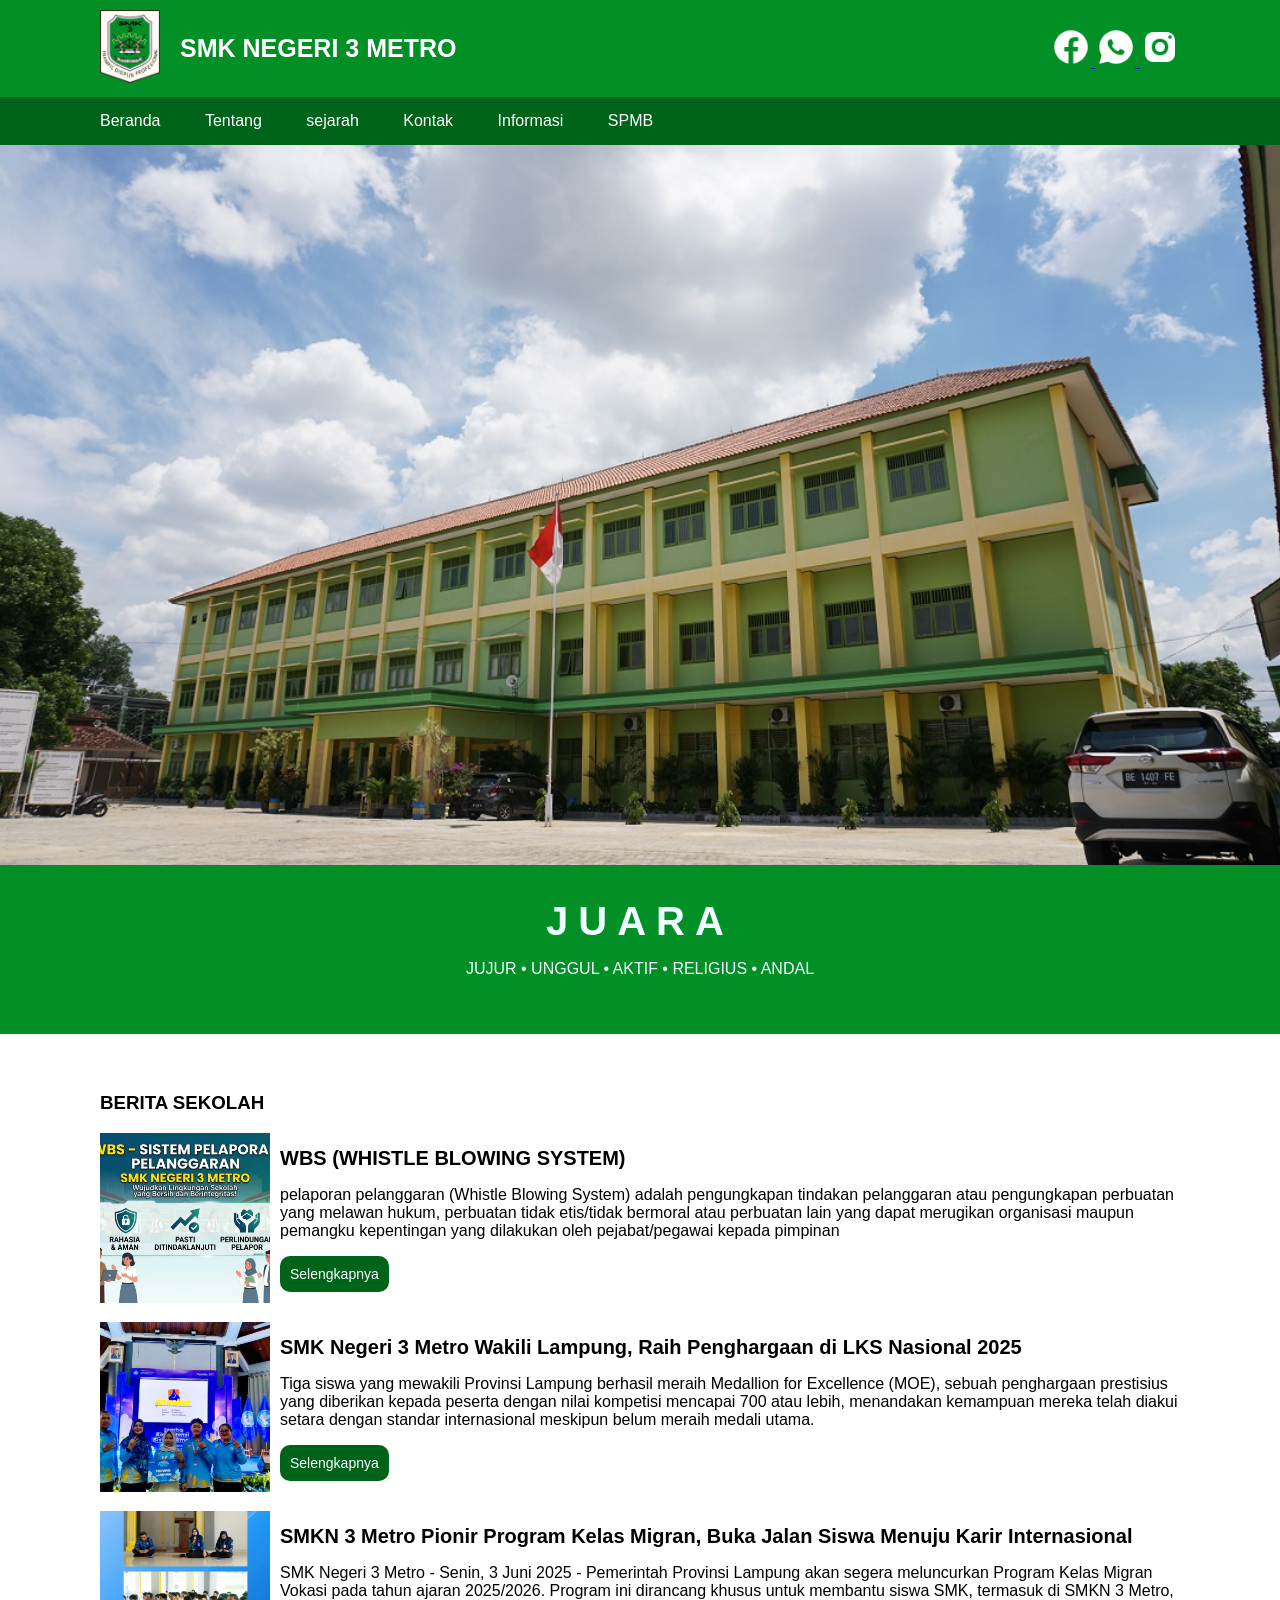
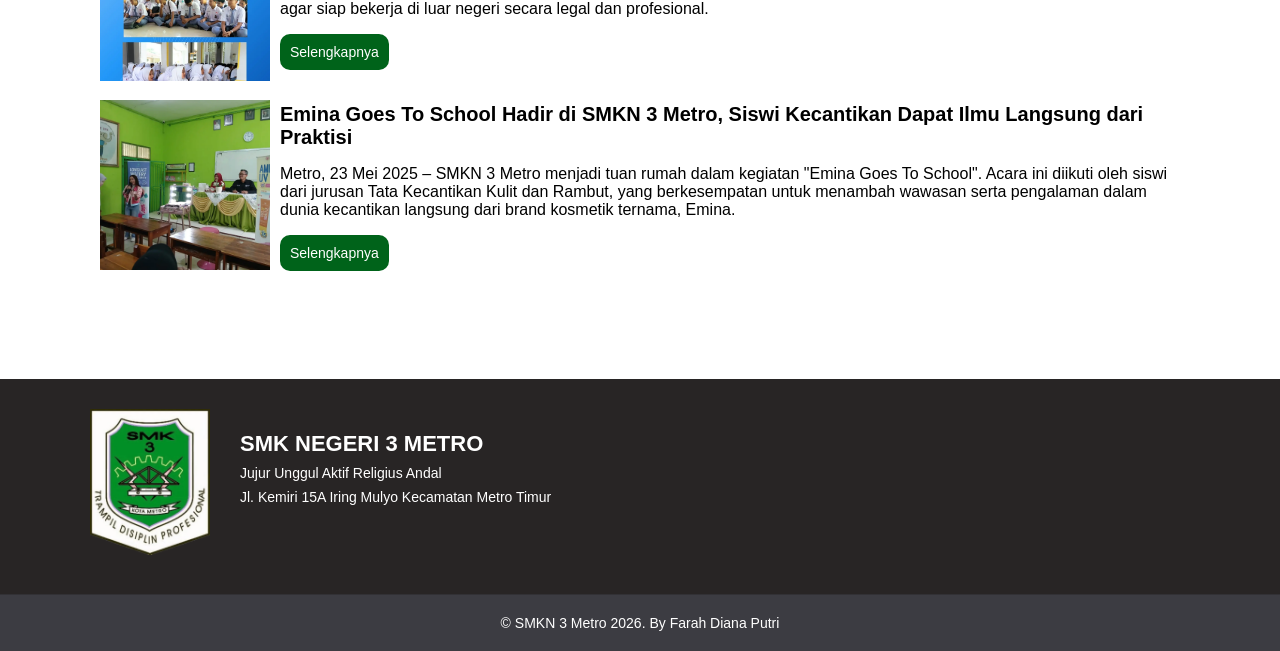
<file: index.html>
<!DOCTYPE html>
<html lang="en">

<head>
    <meta charset="UTF-8">
    <meta name="viewport" content="width=device-width, initial-scale=1.0">
    <title>SMKN 3 METRO</title>
    <link rel="stylesheet" href="assets/css/style.css">
</head>

<body>

    <header class="main-header">
        <div class="container">
            <div class="header-content">
                <div class="header-logo">
                    <img src="assets/images/logoo.webp" alt="Logo sekolah">
                </div>
                <h1>SMK NEGERI 3 METRO</h1>
                <div class="header-sosmed">
                    <a href="https://facebook.com">
                        <img src="assets/images/icons8-facebook-96.png" alt="Logo Fb">
                    </a>
                    <a href="https://whatsaap.com">
                        <img src="assets/images/icons8-whatsapp-96.png" alt="Logo Wa">
                    </a>
                    <a href="https://instagram.com">
                        <img src="assets/images/icons8-instagram-96.png" alt="Logo Instagram">
                    </a>
                </div>
            </div>
        </div>
    </header>
    <div class="header-sub">
        <div class="container">
            <div class="header-nav">
                <a href="Beranda">Beranda</a>
                <a href="Tentang">Tentang</a>
                <a href="sejarah">sejarah</a>
                <a href="Kontak">Kontak</a>
                <a href="Informasi">Informasi</a>
                <a href="SPMB">SPMB</a>
            </div>
        </div>
    </div>
    <div class="banner">
        <img src="assets/images/banner.jpg" alt="Banner web">
    </div>
    <div class="tagline">
        <h3>JUARA</h3>
        <P>JUJUR • UNGGUL • AKTIF • RELIGIUS • ANDAL</P>
    </div>
    <!-- mulai bagian berita -->
    <div id="berita">
        <div class="container">
            <h3>BERITA SEKOLAH</h3>
            <div class="berita-data">
                <div class="berita-gambar">
                    <img src="assets/images/berita 1.webp" alt="gambar berita">
                </div>
                <div class="berita-deskripsi">
                    <h4>WBS (WHISTLE BLOWING SYSTEM)</h4>
                    <p>pelaporan pelanggaran (Whistle Blowing System) adalah pengungkapan tindakan pelanggaran atau
                        pengungkapan perbuatan yang melawan hukum, perbuatan tidak etis/tidak bermoral atau perbuatan
                        lain yang dapat merugikan organisasi maupun pemangku kepentingan yang dilakukan oleh
                        pejabat/pegawai kepada pimpinan </p>
                    <a href="a" class="berita-tombol">Selengkapnya</a>
                </div>
            </div>
            <div class="berita-data">
                <div class="berita-gambar">
                    <img src="assets/images/berita 2.webp" alt="gambar berita">
                </div>
                <div class="berita-deskripsi">
                    <h4>SMK Negeri 3 Metro Wakili Lampung, Raih Penghargaan di LKS Nasional 2025</h4>
                    <p>Tiga siswa yang mewakili Provinsi Lampung berhasil meraih Medallion for Excellence (MOE), sebuah
                        penghargaan prestisius yang diberikan kepada peserta dengan nilai kompetisi mencapai 700 atau
                        lebih, menandakan kemampuan mereka telah diakui setara dengan standar internasional meskipun
                        belum meraih medali utama.</p>
                    <a href="a" class="berita-tombol">Selengkapnya</a>
                </div>
            </div>
            <div class="berita-data">
                <div class="berita-gambar">
                    <img src="assets/images/berita 3.webp" alt="gambar berita">
                </div>
                <div class="berita-deskripsi">
                    <h4>SMKN 3 Metro Pionir Program Kelas Migran, Buka Jalan Siswa Menuju Karir Internasional</h4>
                    <p>SMK Negeri 3 Metro - Senin, 3 Juni 2025 - Pemerintah Provinsi Lampung akan segera meluncurkan
                        Program Kelas Migran Vokasi pada tahun ajaran 2025/2026. Program ini dirancang khusus untuk
                        membantu siswa SMK, termasuk di SMKN 3 Metro, agar siap bekerja di luar negeri secara legal dan
                        profesional. </p>
                    <a href="a" class="berita-tombol">Selengkapnya</a>
                </div>
            </div>
            <div class="berita-data">
                <div class="berita-gambar">
                    <img src="assets/images/berita 4.webp" alt="gambar berita">
                </div>
                <div class="berita-deskripsi">
                    <h4>Emina Goes To School Hadir di SMKN 3 Metro, Siswi Kecantikan Dapat Ilmu Langsung dari Praktisi
                    </h4>
                    <p>Metro, 23 Mei 2025 – SMKN 3 Metro menjadi tuan rumah dalam kegiatan "Emina Goes To School". Acara
                        ini diikuti oleh siswi dari jurusan Tata Kecantikan Kulit dan Rambut, yang berkesempatan untuk
                        menambah wawasan serta pengalaman dalam dunia kecantikan langsung dari brand kosmetik ternama,
                        Emina. </p>
                    <a href="a" class="berita-tombol">Selengkapnya</a>
                </div>
            </div>
        </div>
    </div>
    <!-- selesai bagian berita -->
    <!-- Footer -->
    <footer class="footer">
        <div class="footer-container">

            <!-- Logo Sekolah -->
            <div class="footer-logo">
                <img src="assets/images/logoo.webp" alt="Logo SMK Negeri 3 Metro">
            </div>

            <!-- Informasi Sekolah -->
            <div class="footer-info">
                <h3>SMK NEGERI 3 METRO</h3>
                <p>Jujur Unggul Aktif Religius Andal</p>
                <p>Jl. Kemiri 15A Iring Mulyo Kecamatan Metro Timur</p>
            </div>

        </div>

        <!-- Copyright -->
        <div class="footer-bottom">
            <p>© SMKN 3 Metro 2026. By Farah Diana Putri</p>
        </div>
    </footer>
    <!-- Selesai Footer -->
</body>

</html>
</body>

</html>
</file>
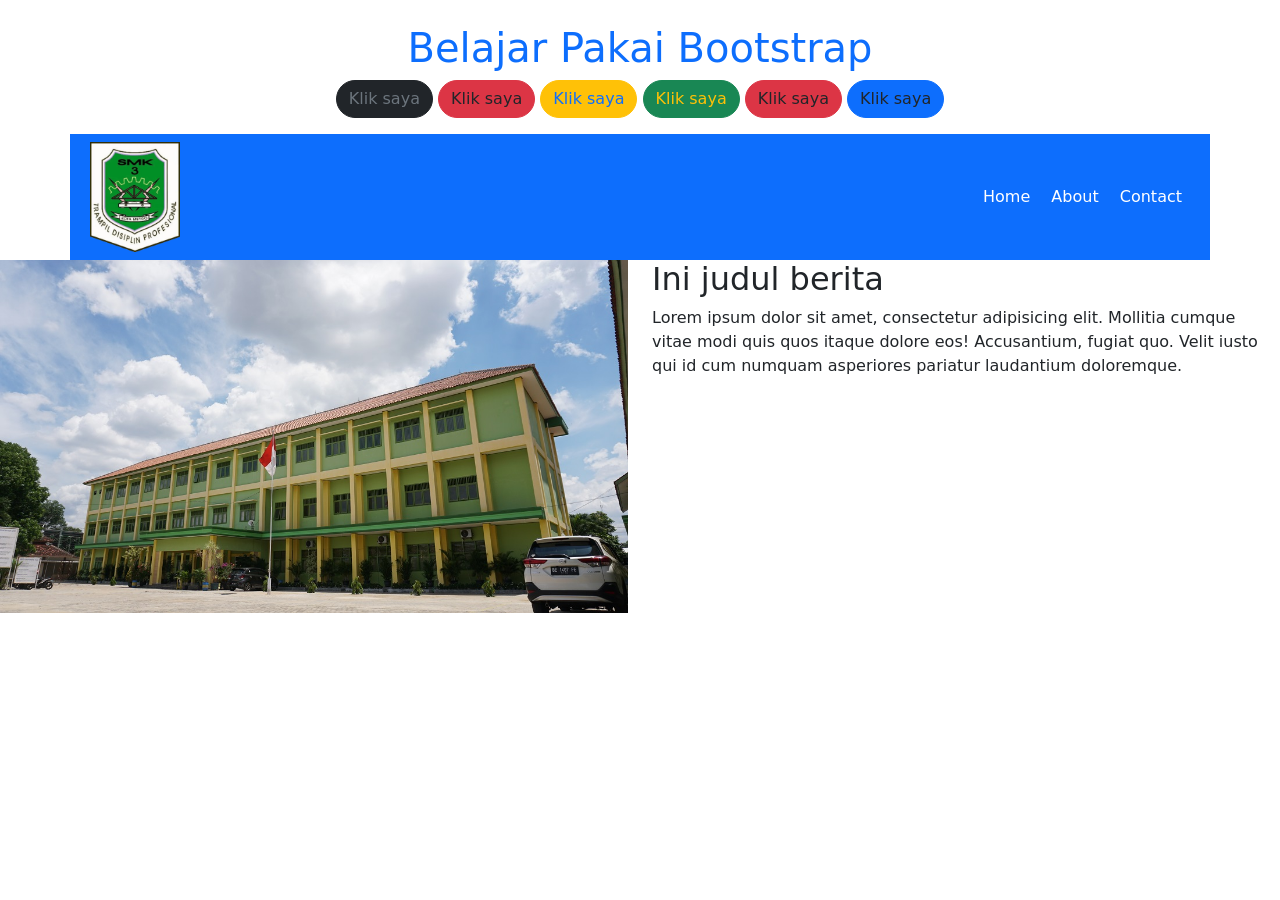
<file: Bootstrap.html>
<!DOCTYPE html>
<html lang="en">

<head>
    <meta charset="UTF-8">
    <meta name="viewport" content="width=device-width, initial-scale=1.0">
    <title>Belajar Bootstrap</title>
    <link rel="stylesheet" href="https://cdn.jsdelivr.net/npm/bootstrap@5.3.8/dist/css/bootstrap.min.css">
</head>

<body>

    <div class="container text-center">
        <h1 class="text-primary text-center mt-4">Belajar Pakai Bootstrap</h1>
        <!-- 
        warna D1 Bootstrap
        primary (biru)
        secondary (abu-abu)
        danger (merah)
        warning (kuning)
        succes (hijau)
        info (biru muda)
        dark (hitam)
         -->
        <button class="btn btn-dark text-secondary rounded-pill">Klik saya</button>
        <button class="btn btn-danger text-dark rounded-pill">Klik saya</button>
        <button class="btn btn-warning text-primary rounded-pill">Klik saya</button>
        <button class="btn btn-success text-warning rounded-pill">Klik saya</button>
        <button class="btn btn-danger text-dark rounded-pill">Klik saya</button>
        <button class="btn btn-primary text-dark rounded-pill">Klik saya</button>
    </div>

    <header>
        <div class="container d-flex align-items-center bg-primary mt-3">
            <div class="p-2">
                <img src="assets/images/logoo.webp" width="90px">
            </div>
            <div class="ms-auto">
                <a href="#" class="text-white me-3 text-decoration-none">Home</a>
                <a href="#" class="text-white me-3 text-decoration-none">About</a>
                <a href="#" class="text-white me-3 text-decoration-none">Contact</a>
            </div>
    </header>

    <!-- GRID SYSTEM -->
     <div class="row">
    <div class="col md-3">
        <img src="assets/images/banner.jpg" width="100%">
    </div>
    <div class="col-md-6">
        <h2>Ini judul berita</h2>
        <p>Lorem ipsum dolor sit amet, consectetur adipisicing elit. Mollitia cumque vitae modi quis quos itaque dolore
            eos! Accusantium, fugiat quo. Velit iusto qui id cum numquam asperiores pariatur laudantium doloremque.</p>
    </div>
</body>

</html>
</file>
<file: assets/css/style.css>
* {
    box-sizing: border-box;
}

body {
    margin: 0;
    font-family: 'Segoe UI', Tahoma, Geneva, Verdana, sans-serif;
}

.container {
    max-width: 1080px;
    margin: 0 auto;
}

.main-header {
    background-color: #018f26;
}

.header-logo img {
    width: 60px;
    margin: 10px 0;
}

.header-content {
    display: flex;
    align-items: center;
}
.header-sosmed  {
    margin-left: auto;
}
.header-sosmed img {
    width: 40px;
    height: auto;
}

.header-content h1 {
    margin-left: 20px;
    color: #ffffff;
    font-size: 25px;
}

.header-sub {
    background-color: #00631a;
}

.header-nav {
    margin: 0-20px;
}

.header-nav a {
    padding: 15px 20px;
    display: inline-block;
    color: #ffffff;
    text-decoration: none;
}

.banner img {
    width: 100%;
    height: 550%;
    object-fit: cover;
}

.tagline {
    text-align: center;
    background-color: #018f26;
    padding: 40px 20px;
    margin-top: -5px;
    color: azure;
}

.tagline h3 {
    font-size: 40px;
    margin-bottom: 10px;
    margin-top: -5px;
    color: azure;
    letter-spacing: 10px;
}

#berita {
    padding: 40px 0px;
}

.berita-data {
    display: flex;
    align-items: center;
    gap: 10px;
    margin-bottom: 15px;
}

.berita-gambar img {
    width: 170px;
    height: 170px;
    object-fit: cover;
}

.berita-deskripsi h4 {
    margin: 0;
    font-size: 20px;
}

.berita-tombol {
    text-decoration: none;
    background-color: #00631a;
    color: #ffffff;
    padding: 10px 10px;
    font-size: 14px;
    display: inline-block;
    border-radius: 10px;
}

/* FOOTER */
.footer {
    background-color: #282525;
    color: white;
    padding-top: 30px;
    margin-top: 50px;
}

.footer-container {
    display: flex;
    align-items: flex-start;
    gap: 30px;
    max-width: 1100px;
    margin: auto;
}

.footer-logo img {
    width: 120px;
    height: auto;
}

.footer-info h3 {
    font-size: 22px;
    margin-bottom: 8px;
}

.footer-info p {
    font-size: 14px;
    margin: 8px 0;
}

.footer-bottom {
    text-align: center;
    margin-top: 35px;
    padding-top: 20px 0;
    width: 100%;
    border-top: 1px solid rgba(27, 23, 23, 0.3);
}

.footer-bottom p {
    font-size: 14px;
    margin: 0;
}

.footer-text .alamat {
  font-size: 0.85rem;
  margin-bottom: 0;
}

.footer-bottom {
  background-color: #3c3c42;
  color: #ffffff;
  text-align: center;
  padding: 20px 50px;
  font-size: 0.85rem;
  width: 100%;
}

.footer-bottom p {
  margin: 0;
}
</file>
